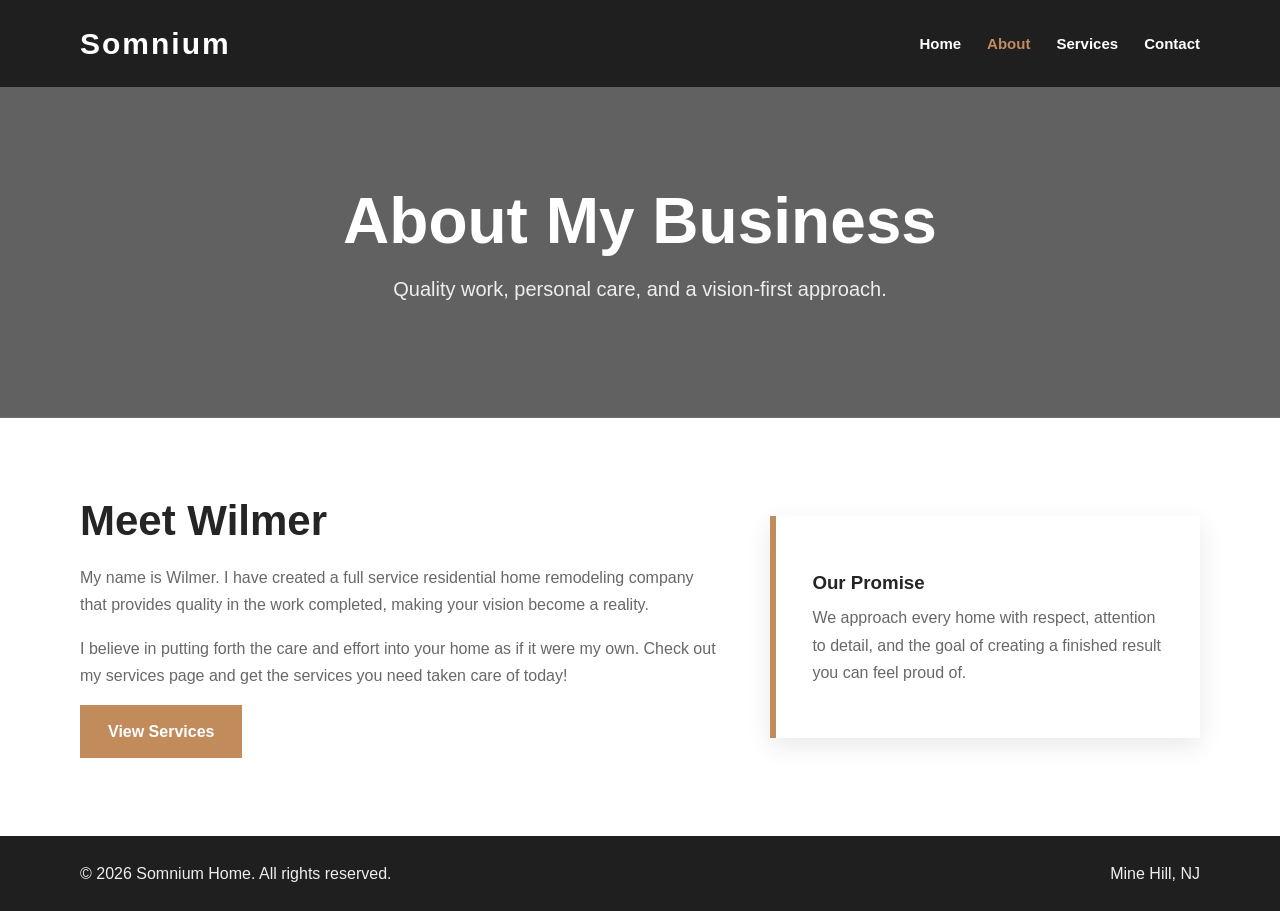
<file: about.html>
<!DOCTYPE html>
<html lang="en">
<head>
  <meta charset="UTF-8" />
  <meta name="viewport" content="width=device-width, initial-scale=1.0" />
  <title>About | Somnium</title>
  <link rel="stylesheet" href="style.css" />
</head>
<body>
  <header class="site-header">
    <div class="container nav-wrap">
      <a class="logo" href="index.html">Somnium</a>
      <nav>
        <a href="index.html">Home</a>
        <a href="about.html" class="active">About</a>
        <a href="services.html">Services</a>
        <a href="contact.html">Contact</a>
      </nav>
    </div>
  </header>

  <main>
    <section class="page-banner">
      <div class="container">
        <h1>About My Business</h1>
        <p>Quality work, personal care, and a vision-first approach.</p>
      </div>
    </section>

    <section class="section">
      <div class="container two-column">
        <div>
          <h2>Meet Wilmer</h2>
          <p>
            My name is Wilmer. I have created a full service residential home
            remodeling company that provides quality in the work completed, making
            your vision become a reality.
          </p>
          <p>
            I believe in putting forth the care and effort into your home as if it
            were my own. Check out my services page and get the services you need
            taken care of today!
          </p>
          <a href="services.html" class="btn">View Services</a>
        </div>

        <div class="feature-box">
          <h3>Our Promise</h3>
          <p>
            We approach every home with respect, attention to detail, and the goal
            of creating a finished result you can feel proud of.
          </p>
        </div>
      </div>
    </section>
  </main>

  <footer>
    <div class="container footer-wrap">
      <p>&copy; 2026 Somnium Home. All rights reserved.</p>
      <p>Mine Hill, NJ</p>
    </div>
  </footer>
</body>
</html>
</file>
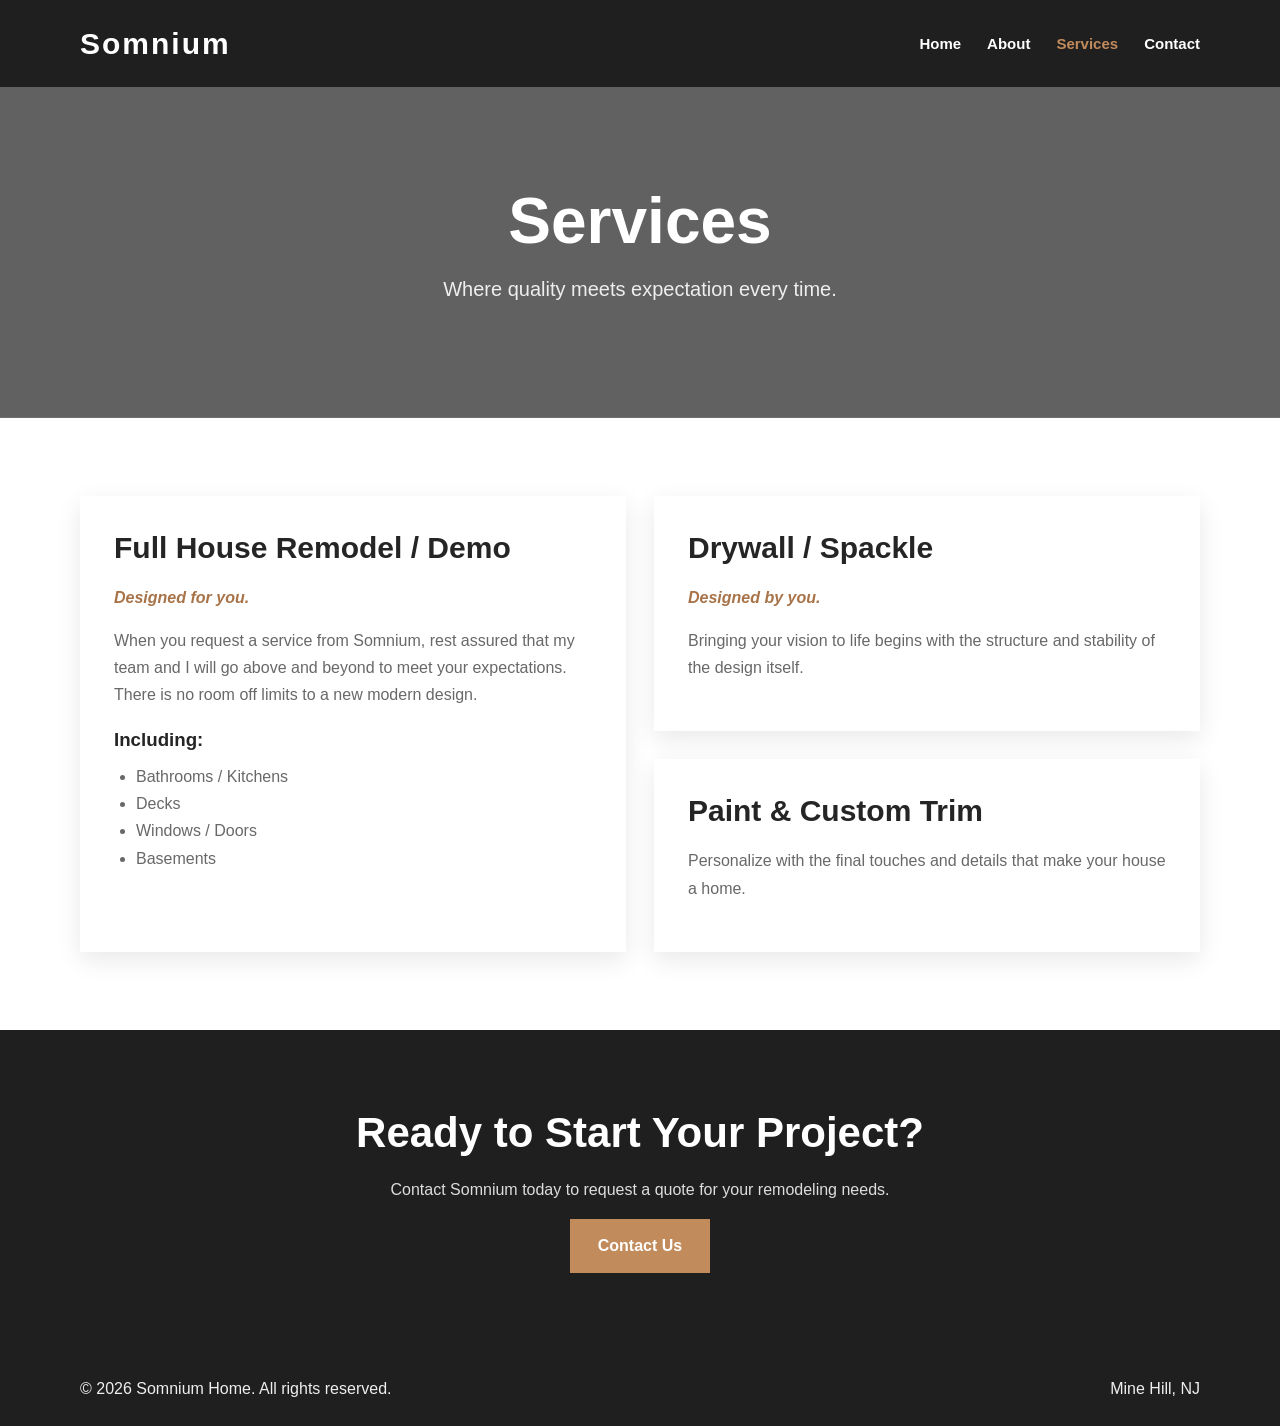
<file: services.html>
<!DOCTYPE html>
<html lang="en">
<head>
  <meta charset="UTF-8" />
  <meta name="viewport" content="width=device-width, initial-scale=1.0" />
  <title>Services | Somnium</title>
  <link rel="stylesheet" href="style.css" />
</head>
<body>
  <header class="site-header">
    <div class="container nav-wrap">
      <a class="logo" href="index.html">Somnium</a>
      <nav>
        <a href="index.html">Home</a>
        <a href="about.html">About</a>
        <a href="services.html" class="active">Services</a>
        <a href="contact.html">Contact</a>
      </nav>
    </div>
  </header>

  <main>
    <section class="page-banner">
      <div class="container">
        <h1>Services</h1>
        <p>Where quality meets expectation every time.</p>
      </div>
    </section>

    <section class="section">
      <div class="container services-grid">
        <article class="service-card large">
          <h2>Full House Remodel / Demo</h2>
          <p class="subheading">Designed for you.</p>
          <p>
            When you request a service from Somnium, rest assured that my team and
            I will go above and beyond to meet your expectations. There is no room
            off limits to a new modern design.
          </p>
          <h3>Including:</h3>
          <ul>
            <li>Bathrooms / Kitchens</li>
            <li>Decks</li>
            <li>Windows / Doors</li>
            <li>Basements</li>
          </ul>
        </article>

        <article class="service-card">
          <h2>Drywall / Spackle</h2>
          <p class="subheading">Designed by you.</p>
          <p>
            Bringing your vision to life begins with the structure and stability
            of the design itself.
          </p>
        </article>

        <article class="service-card">
          <h2>Paint & Custom Trim</h2>
          <p>
            Personalize with the final touches and details that make your house
            a home.
          </p>
        </article>
      </div>
    </section>

    <section class="section cta">
      <div class="container center">
        <h2>Ready to Start Your Project?</h2>
        <p>Contact Somnium today to request a quote for your remodeling needs.</p>
        <a href="contact.html" class="btn">Contact Us</a>
      </div>
    </section>
  </main>

  <footer>
    <div class="container footer-wrap">
      <p>&copy; 2026 Somnium Home. All rights reserved.</p>
      <p>Mine Hill, NJ</p>
    </div>
  </footer>
</body>
</html>
</file>
<file: style.css>
* {
  margin: 0;
  padding: 0;
  box-sizing: border-box;
}

:root {
  --dark: #1f1f1f;
  --text: #252525;
  --muted: #686868;
  --light: #f4f1ee;
  --accent: #c28b5c;
  --accent-dark: #a87348;
  --white: #ffffff;
}

body {
  font-family: Arial, Helvetica, sans-serif;
  color: var(--text);
  line-height: 1.7;
  background: var(--white);
}

img {
  max-width: 100%;
  display: block;
}

a {
  color: inherit;
}

.container {
  width: min(1120px, 90%);
  margin: 0 auto;
}

.site-header {
  background: var(--dark);
  color: var(--white);
  padding: 18px 0;
  position: sticky;
  top: 0;
  z-index: 10;
}

.nav-wrap {
  display: flex;
  justify-content: space-between;
  align-items: center;
  gap: 24px;
}

.logo {
  font-size: 30px;
  font-weight: 700;
  letter-spacing: 2px;
  text-decoration: none;
}

nav {
  display: flex;
  gap: 26px;
  flex-wrap: wrap;
}

nav a {
  text-decoration: none;
  font-weight: 700;
  font-size: 15px;
}

nav a:hover,
nav a.active {
  color: var(--accent);
}

.hero {
  min-height: 82vh;
  background:
    linear-gradient(rgba(0,0,0,.55), rgba(0,0,0,.55)),
    url("https://images.unsplash.com/photo-1600585154340-be6161a56a0c?auto=format&fit=crop&w=1800&q=80");
  background-size: cover;
  background-position: center;
  color: var(--white);
}

.hero-overlay {
  min-height: 82vh;
  display: flex;
  align-items: center;
}

.hero-content {
  max-width: 760px;
}

.eyebrow {
  text-transform: uppercase;
  letter-spacing: 3px;
  font-size: 14px;
  margin-bottom: 14px;
}

.hero h1 {
  font-size: clamp(38px, 6vw, 70px);
  line-height: 1.1;
  margin-bottom: 20px;
}

.hero-text {
  font-size: 24px;
  margin-bottom: 34px;
}

.btn,
button {
  display: inline-block;
  background: var(--accent);
  color: var(--white);
  border: 0;
  padding: 13px 28px;
  font-size: 16px;
  font-weight: 700;
  text-decoration: none;
  cursor: pointer;
  transition: 0.2s ease;
}

.btn:hover,
button:hover {
  background: var(--accent-dark);
}

.section {
  padding: 78px 0;
}

.light {
  background: var(--light);
}

.center {
  text-align: center;
}

h1,
h2,
h3 {
  line-height: 1.2;
}

h2 {
  font-size: clamp(30px, 4vw, 42px);
  margin-bottom: 18px;
}

h3 {
  margin: 20px 0 10px;
}

p {
  margin-bottom: 16px;
  color: var(--muted);
}

.two-column {
  display: grid;
  grid-template-columns: 1.2fr .8fr;
  gap: 46px;
  align-items: center;
}

.image-card,
.feature-box,
.service-card {
  background: var(--white);
  box-shadow: 0 8px 24px rgba(0,0,0,.09);
}

.image-card {
  padding: 18px;
}

.image-card img {
  width: 100%;
  min-height: 260px;
  object-fit: cover;
}

.feature-box {
  padding: 36px;
  border-left: 6px solid var(--accent);
}

.page-banner {
  background:
    linear-gradient(rgba(0,0,0,.62), rgba(0,0,0,.62)),
    url("https://images.unsplash.com/photo-1503387762-592deb58ef4e?auto=format&fit=crop&w=1800&q=80");
  background-size: cover;
  background-position: center;
  color: var(--white);
  padding: 96px 0;
  text-align: center;
}

.page-banner h1 {
  font-size: clamp(40px, 6vw, 64px);
  margin-bottom: 12px;
}

.page-banner p {
  color: #eeeeee;
  font-size: 20px;
}

.services-grid {
  display: grid;
  grid-template-columns: repeat(2, 1fr);
  gap: 28px;
}

.service-card {
  padding: 34px;
}

.service-card.large {
  grid-row: span 2;
}

.service-card h2 {
  font-size: 30px;
}

.subheading {
  font-style: italic;
  color: var(--accent-dark);
  font-weight: 700;
}

ul {
  margin: 12px 0 0 22px;
  color: var(--muted);
}

.cta {
  background: var(--dark);
  color: var(--white);
}

.cta p {
  color: #dddddd;
}

.quote-form {
  max-width: 700px;
  margin: 28px auto 0;
  display: flex;
  flex-direction: column;
  gap: 15px;
}

.form-row {
  display: grid;
  grid-template-columns: repeat(2, 1fr);
  gap: 15px;
}

input,
textarea {
  width: 100%;
  padding: 14px 15px;
  font: inherit;
  border: 1px solid #cccccc;
  background: var(--white);
}

textarea {
  min-height: 140px;
  resize: vertical;
}

.contact-layout {
  display: grid;
  grid-template-columns: .9fr 1.1fr;
  gap: 44px;
  align-items: start;
}

.contact-img {
  width: 100%;
  border-radius: 2px;
  box-shadow: 0 8px 24px rgba(0,0,0,.12);
}

.contact-info {
  margin-top: 30px;
  background: var(--light);
  padding: 24px;
}

.contact-info a {
  color: var(--accent-dark);
  font-weight: 700;
}

footer {
  background: var(--dark);
  color: var(--white);
  padding: 24px 0;
}

.footer-wrap {
  display: flex;
  justify-content: space-between;
  gap: 20px;
}

footer p {
  color: #eeeeee;
  margin: 0;
}

@media (max-width: 800px) {
  .nav-wrap,
  .footer-wrap {
    flex-direction: column;
    text-align: center;
  }

  nav {
    justify-content: center;
    gap: 16px;
  }

  .two-column,
  .services-grid,
  .contact-layout,
  .form-row {
    grid-template-columns: 1fr;
  }

  .service-card.large {
    grid-row: auto;
  }

  .section {
    padding: 58px 0;
  }
}
</file>
